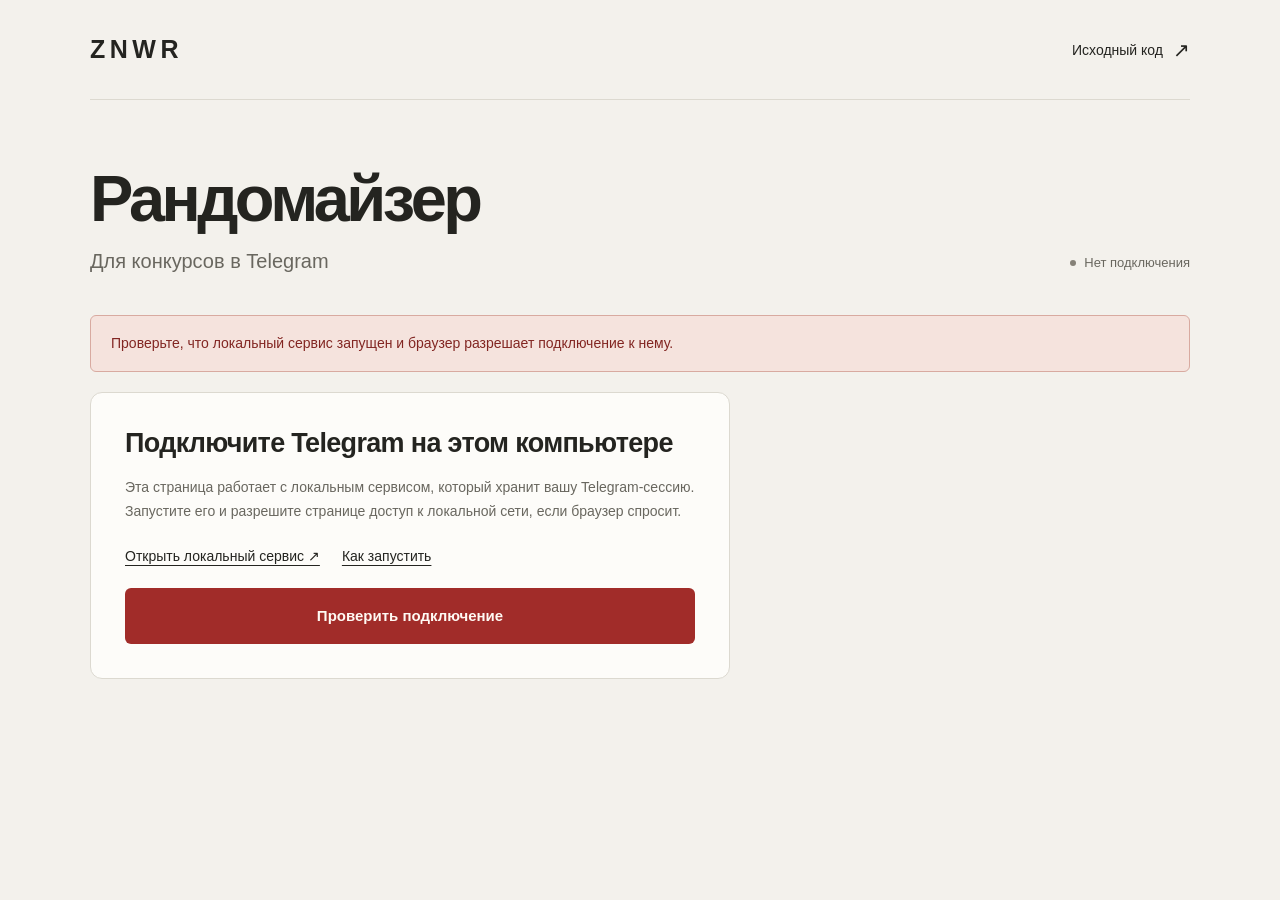
<file: index.html>
<!doctype html>
<html lang="ru">
<head>
  <meta charset="utf-8">
  <meta name="viewport" content="width=device-width,initial-scale=1">
  <meta http-equiv="Content-Security-Policy" content="default-src 'none'; script-src 'self'; style-src 'self'; connect-src 'self' http://127.0.0.1:8894; base-uri 'none'; form-action 'none'; object-src 'none'">
  <meta name="referrer" content="no-referrer">
  <title>Рандомайзер для конкурсов в Telegram · ZNWR</title>
  <meta name="description" content="Рандомайзер для конкурсов в Telegram. Вставьте ссылку на пост, выберите случайный комментарий и откройте ссылку на него.">
  <meta name="theme-color" content="#f3f1ec">
  <link rel="stylesheet" href="./style.css">
  <script src="./app.js" defer></script>
</head>
<body>
  <header class="site-header">
    <b class="wordmark">ZNWR</b>
    <a class="source-link" href="https://github.com/grigand96-hash/telegram-comment-picker" target="_blank" rel="noopener">Исходный код <span aria-hidden="true">↗</span></a>
  </header>
  <main>
    <div class="intro">
      <div>
        <h1>Рандомайзер</h1>
        <p class="subtitle">Для конкурсов в Telegram</p>
      </div>
      <p id="connection-state" class="connection-state" role="status">Проверяем Telegram</p>
    </div>

    <p id="error" class="error-message" role="alert" hidden></p>
    <section id="local-service" class="setup-panel" hidden>
      <h2>Подключите Telegram на этом компьютере</h2>
      <p>Эта страница работает с локальным сервисом, который хранит вашу Telegram-сессию. Запустите его и разрешите странице доступ к локальной сети, если браузер спросит.</p>
      <div class="setup-links">
        <a href="http://127.0.0.1:8894/" target="_blank" rel="noopener">Открыть локальный сервис ↗</a>
        <a href="https://github.com/grigand96-hash/telegram-comment-picker#запуск" target="_blank" rel="noopener">Как запустить</a>
      </div>
      <button id="retry" type="button">Проверить подключение</button>
    </section>

    <section id="connection" class="setup-panel" hidden>
      <h2>Подключите Telegram</h2>
      <p>Данные входа сохраняются на этом компьютере. API ID и API hash доступны в разделе API development tools на <a href="https://my.telegram.org" target="_blank" rel="noopener">my.telegram.org ↗</a>.</p>
      <form id="login">
        <div class="credentials-row">
          <div><label for="api-id">API ID</label><input id="api-id" inputmode="numeric" required autocomplete="off"></div>
          <div><label for="api-hash">API hash</label><input id="api-hash" type="password" required autocomplete="off"></div>
        </div>
        <label for="phone">Номер телефона</label>
        <input id="phone" type="tel" placeholder="+375…" required autocomplete="tel">
        <button>Получить код</button>
      </form>
      <form id="verify" hidden>
        <label id="verify-label" for="verification">Код из Telegram</label>
        <input id="verification" type="password" autocomplete="one-time-code" required>
        <button>Войти</button>
      </form>
    </section>

    <section id="picker" class="workspace" hidden aria-label="Выбор комментария">
      <div class="controls">
        <form id="draw">
          <label for="post">Ссылка на конкурсный пост</label>
          <input id="post" type="url" value="https://t.me/znwr_home/7079" required aria-describedby="draw-note" spellcheck="false" autocapitalize="none" autocomplete="off">
          <button id="draw-button"><span id="draw-label">Выбрать победителя</span><span class="button-arrow" aria-hidden="true">↗</span></button>
        </form>
        <p id="draw-note" class="note">Каждый комментарий имеет одинаковый шанс.</p>
        <div class="repeat-note">
          <span class="repeat-symbol" aria-hidden="true">↻</span>
          <p>Выбирайте повторно из того же списка.<br>Обновите страницу, чтобы собрать комментарии заново.</p>
        </div>
      </div>
      <div class="result-stage">
        <div class="stage-header"><span>Результат розыгрыша</span><span id="stage-state">Ожидание</span></div>
        <div id="empty-result" class="empty-result">
          <div class="ticket-symbol" aria-hidden="true"><span>?</span></div>
          <h2 id="empty-heading">Готов к розыгрышу</h2>
          <p id="empty-hint">Выбранный комментарий появится здесь</p>
        </div>
        <div id="draw-progress" class="progress" role="status" hidden>
          <div class="progress-heading"><span class="spinner" aria-hidden="true"></span><strong id="progress-label">Подключаемся к Telegram…</strong></div>
          <p id="progress-count" class="progress-count">0</p>
          <p class="progress-caption">комментариев найдено</p>
        </div>
        <article id="result" hidden>
          <p class="result-label">Выбранный комментарий</p>
          <h2 id="author"></h2>
          <p id="text" tabindex="0" aria-label="Текст комментария"></p>
          <a id="comment-link" target="_blank" rel="noopener noreferrer">Открыть в Telegram <span aria-hidden="true">↗</span></a>
        </article>
      </div>
    </section>
    <p id="status" class="status-message" role="status">Проверяю подключение…</p>
  </main>
</body>
</html>
</file>
<file: style.css>
:root {
  color-scheme: light;
  font-family: -apple-system, BlinkMacSystemFont, "Helvetica Neue", "Segoe UI", sans-serif;
  --paper: #f3f1ec;
  --surface: #fdfcf9;
  --ink: #242420;
  --muted: #69675f;
  --line: #dcd9d0;
  --accent: #a12c29;
  --stage: #242420;
  --stage-muted: #bcbab0;
  background: var(--paper);
  color: var(--ink);
  font-synthesis: none;
}
* { box-sizing: border-box; }
[hidden] { display: none !important; }
body { margin: 0; }
a { color: inherit; text-underline-offset: 4px; }
a:hover { text-decoration-thickness: 2px; }
button, input { font: inherit; }
button, a, input { -webkit-tap-highlight-color: transparent; }
:focus-visible { outline: 2px solid var(--accent); outline-offset: 4px; }
.site-header {
  width: min(1100px, calc(100% - 80px));
  margin: 0 auto;
  height: 100px;
  display: flex;
  justify-content: space-between;
  align-items: center;
  border-bottom: 1px solid var(--line);
}
.wordmark { font-size: 25px; font-weight: 800; letter-spacing: .18em; }
.source-link { font-size: 14px; text-decoration: none; display: flex; align-items: center; gap: 10px; min-height: 44px; }
.source-link span { font-size: 20px; }
main { width: min(1100px, calc(100% - 80px)); margin: 64px auto 64px; }
.intro { display: flex; align-items: flex-end; justify-content: space-between; gap: 24px; margin-bottom: 39px; }
h1 { font-size: clamp(38px, 5.6vw, 65px); line-height: 1.08; font-weight: 650; letter-spacing: -.055em; margin: 0; }
.subtitle { margin: 12px 0 0; font-size: 20px; color: var(--muted); line-height: 1.5; }
.connection-state { display: flex; align-items: center; gap: 8px; font-size: 13px; color: var(--muted); margin: 0 0 6px; white-space: nowrap; }
.connection-state::before { content: ""; width: 6px; height: 6px; border-radius: 50%; background: #858177; }
.connection-state.connected::before { background: #3e7752; }
.connection-state.connected { color: #3d6549; }
.workspace { display: grid; grid-template-columns: 1fr 1.12fr; background: var(--surface); border: 1px solid var(--line); border-radius: 12px; overflow: hidden; }
.controls { padding: 42px 36px 36px; min-width: 0; }
label { display: block; margin: 0 0 12px; font-size: 15px; font-weight: 600; }
input {
  width: 100%;
  min-height: 56px;
  padding: 15px 16px;
  border: 1px solid #8a867b;
  background: #fff;
  border-radius: 6px;
  color: var(--ink);
  line-height: 1.4;
  font-size: 16px;
}
input:hover:not(:disabled) { border-color: #6c685e; }
input:focus { border-color: var(--accent); }
input:disabled { color: var(--muted); background: #eeece5; opacity: 1; }
button {
  display: flex;
  align-items: center;
  justify-content: center;
  gap: 16px;
  width: 100%;
  min-height: 56px;
  margin-top: 18px;
  padding: 15px 20px;
  border: 1px solid transparent;
  border-radius: 6px;
  background: var(--accent);
  color: #fff9f3;
  font-size: 15px;
  line-height: 1.4;
  font-weight: 600;
  cursor: pointer;
  transition: background 140ms ease, transform 140ms ease;
}
button:hover:not(:disabled) { background: #85231f; }
button:active:not(:disabled) { transform: translateY(1px); }
button:disabled { background: #706b60; cursor: wait; }
#draw-button { justify-content: space-between; text-align: left; }
.button-arrow { font-size: 24px; line-height: 20px; font-weight: 400; }
.note { margin: 17px 0 0; color: var(--muted); font-size: 13px; line-height: 1.65; }
.repeat-note { margin-top: 45px; padding-top: 20px; border-top: 1px solid var(--line); display: flex; align-items: flex-start; gap: 11px; color: var(--muted); }
.repeat-note p { margin: 0; font-size: 13px; line-height: 1.7; }
.repeat-symbol { font-size: 24px; line-height: 1.3; color: var(--ink); }
.result-stage { min-width: 0; min-height: 374px; padding: 27px 32px 32px; background: var(--stage); color: #faf7ee; }
.result-stage :focus-visible { outline-color: #f1b7a7; }
.stage-header { display: flex; align-items: baseline; justify-content: space-between; gap: 12px; padding-bottom: 20px; border-bottom: 1px solid #4c4c44; font-size: 13px; }
#stage-state { color: var(--stage-muted); font-size: 12px; }
.empty-result { min-height: 260px; display: flex; flex-direction: column; align-items: center; justify-content: center; text-align: center; padding-top: 12px; }
.ticket-symbol { border: 1px solid #77766a; width: 59px; height: 68px; border-radius: 6px; transform: rotate(-8deg); margin-bottom: 22px; display: grid; place-items: center; }
.ticket-symbol span { font-family: Georgia, serif; font-size: 34px; color: #d6ccba; }
.empty-result h2 { margin: 0; font-size: 23px; font-weight: 500; letter-spacing: -.025em; }
.empty-result p { margin: 10px 0 0; color: var(--stage-muted); font-size: 13px; line-height: 1.5; }
.progress { padding-top: 26px; }
.progress-heading { display: flex; align-items: center; gap: 11px; min-height: 35px; }
.progress-heading strong { font-size: 14px; font-weight: 500; line-height: 1.5; }
.spinner { width: 17px; height: 17px; flex: 0 0 17px; border: 2px solid #67675c; border-top-color: #f1b7a7; border-radius: 50%; animation: spin 900ms linear infinite; }
.progress-count { margin: 22px 0 0; font-size: 68px; line-height: 1.12; font-weight: 450; letter-spacing: -.06em; font-variant-numeric: tabular-nums; color: #f1b7a7; }
.progress-caption { margin: 8px 0 0; font-size: 13px; color: var(--stage-muted); }
.progress.done { display: flex; align-items: center; gap: 8px; padding-top: 22px; }
.progress.done .spinner { animation: none; width: 17px; height: 17px; border: 0; border-radius: 0; font-size: 17px; color: #bfdbb4; }
.progress.done .spinner::after { content: "✓"; }
.progress.done .progress-heading strong { display: none; }
.progress.done .progress-count { font-size: 13px; letter-spacing: 0; margin: 0; color: var(--stage-muted); }
.progress.done .progress-caption { margin: 0; }
#result { padding-top: 21px; animation: appear 250ms ease-out both; }
.result-label { margin: 0 0 9px; color: #f1b7a7; font-size: 12px; }
#author { font-size: clamp(22px, 2.6vw, 32px); font-weight: 550; letter-spacing: -.025em; line-height: 1.25; margin: 0; overflow-wrap: anywhere; }
#text { white-space: pre-wrap; overflow-wrap: anywhere; max-height: 180px; overflow: auto; margin: 18px 0 26px; padding-left: 13px; border-left: 2px solid #77766a; font-size: 14px; line-height: 1.65; color: #dfddd4; }
#comment-link { display: flex; justify-content: space-between; align-items: center; gap: 16px; width: 100%; min-height: 49px; padding: 12px 15px; background: #f5f1e6; color: var(--ink); border-radius: 5px; text-decoration: none; font-size: 14px; font-weight: 600; }
#comment-link:hover { background: #fff; }
#comment-link span { font-size: 20px; font-weight: 400; }
.status-message { font-size: 14px; color: var(--muted); line-height: 1.6; margin: 20px 0 0; }
.status-message:empty { display: none; }
.error-message { padding: 16px 20px; background: #f5e3dd; border: 1px solid #d8aaa0; border-radius: 6px; color: #822622; font-size: 14px; line-height: 1.6; margin: 0 0 20px; }
.setup-panel { max-width: 640px; padding: 34px; background: var(--surface); border: 1px solid var(--line); border-radius: 12px; }
.setup-panel h2 { margin: 0 0 16px; font-size: 27px; line-height: 1.25; font-weight: 600; letter-spacing: -.025em; }
.setup-panel p { font-size: 14px; color: var(--muted); line-height: 1.7; margin: 0 0 24px; }
.setup-panel form { margin-top: 26px; }
.setup-panel label { margin-top: 20px; }
.setup-links { display: flex; flex-wrap: wrap; gap: 14px 22px; margin-bottom: 24px; font-size: 14px; }
.credentials-row { display: grid; grid-template-columns: 1fr 1.6fr; gap: 16px; }
.credentials-row > div { min-width: 0; }
@keyframes spin { to { transform: rotate(360deg); } }
@keyframes appear { from { opacity: 0; transform: translateY(6px); } to { opacity: 1; transform: translateY(0); } }
@media (max-width: 800px) {
  .site-header, main { width: calc(100% - 40px); }
  main { margin-top: 40px; }
  .intro { align-items: flex-start; flex-direction: column; gap: 20px; margin-bottom: 26px; }
  .controls { padding: 30px 24px; }
  .result-stage { padding: 24px; }
}
@media (max-width: 640px) {
  .site-header { height: 77px; }
  main { margin: 33px auto 40px; }
  .wordmark { font-size: 23px; }
  .source-link { font-size: 12px; gap: 7px; }
  .subtitle { font-size: 17px; margin-top: 10px; }
  .connection-state { font-size: 12px; margin: 0; }
  .workspace { grid-template-columns: minmax(0, 1fr); }
  .controls { padding: 26px 22px; }
  .repeat-note { margin-top: 23px; padding-top: 17px; }
  .result-stage { min-height: 300px; padding: 22px; }
  .empty-result { min-height: 225px; }
  .setup-panel { padding: 25px 22px; }
  .credentials-row { grid-template-columns: minmax(0, 1fr); gap: 0; }
  .stage-header { font-size: 12px; }
  label { font-size: 14px; }
}
@media (prefers-reduced-motion: reduce) {
  .spinner, #result { animation: none; }
  button { transition: none; }
}
</file>
